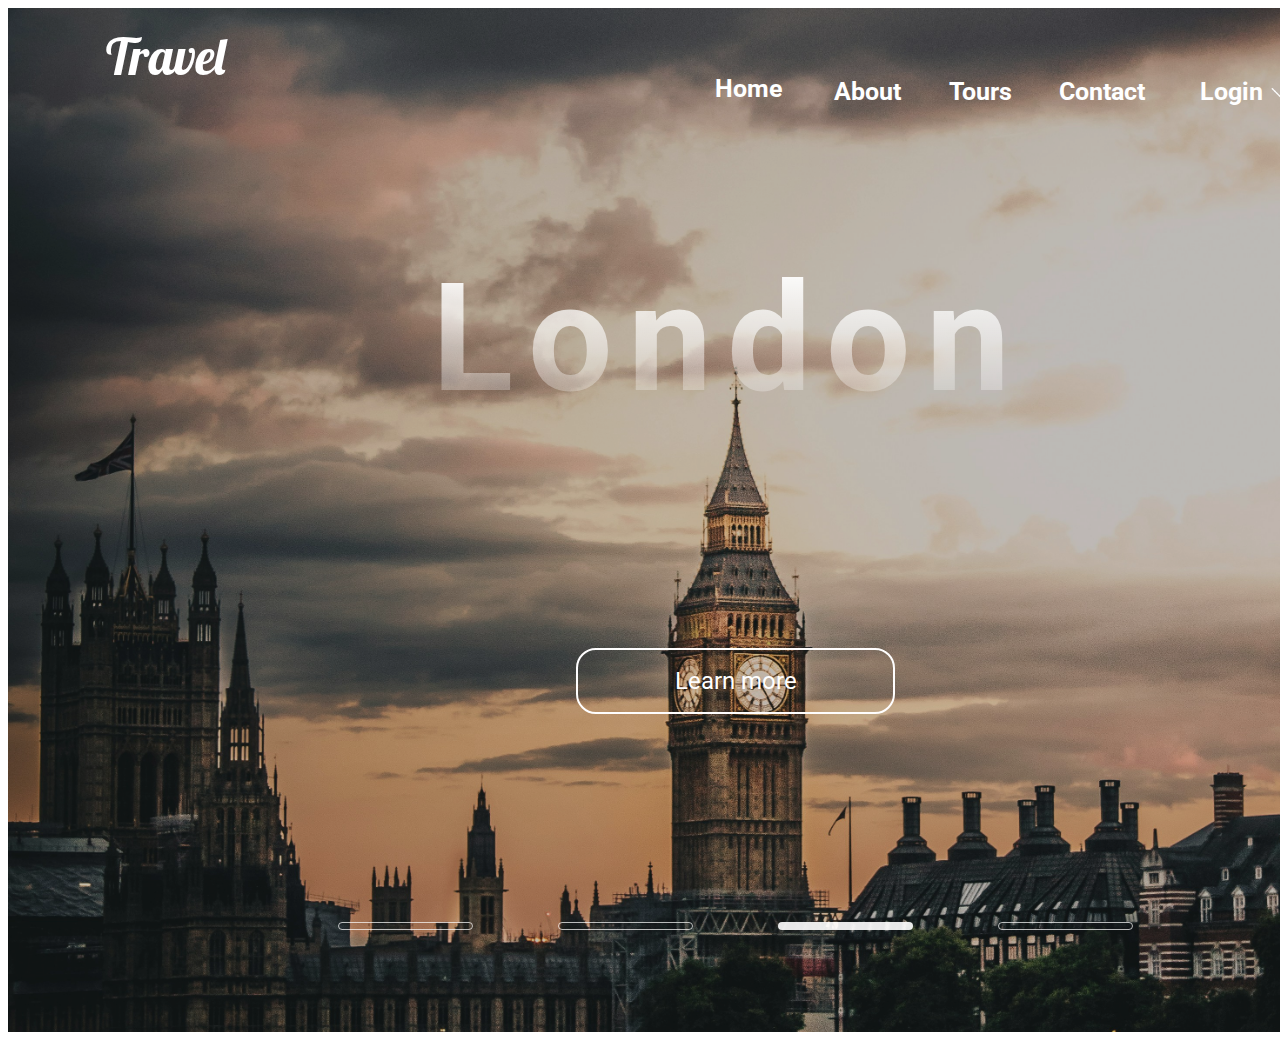
<file: Assignment - 2/london.html>
<!DOCTYPE html>
<html lang="en">

<head>
    <meta charset="UTF-8" />
    <meta name="viewport" content="width=device-width, initial-scale=1.0" />
    <title>London</title>
    <link rel="stylesheet" href="https://fonts.googleapis.com/css2?family=Roboto:wght@400;700&display=swap" />
    <link rel="stylesheet" href="https://fonts.googleapis.com/css2?family=Lobster:wght@400&display=swap" />
    <link rel="stylesheet" href="london.css" />
</head>

<body>
    <div class="main-container">
        <span class="travel">Travel<br /></span>
        <div class="frame">
            <span class="about">About </span><span class="contact">Contact</span
        ><span class="login">Login</span><span class="tours">Tours</span
        ><span class="home">Home </span>
            <div class="expand-arrow"></div>
        </div>
        <span class="london-1">London</span>
        <div class="slide-bar">
            <div class="rectangle"></div>
            <div class="rectangle-2"></div>
            <div class="rectangle-3"></div>
            <div class="rectangle-4"></div>
        </div>
        <div class="london-5"></div>
        <div class="rectangle-6"></div>
        <button class="button"></button><span class="learn-more">Learn more</span>
    </div>
    <!-- Generated by Codia AI - https://codia.ai/ -->
</body>

</html>
</file>
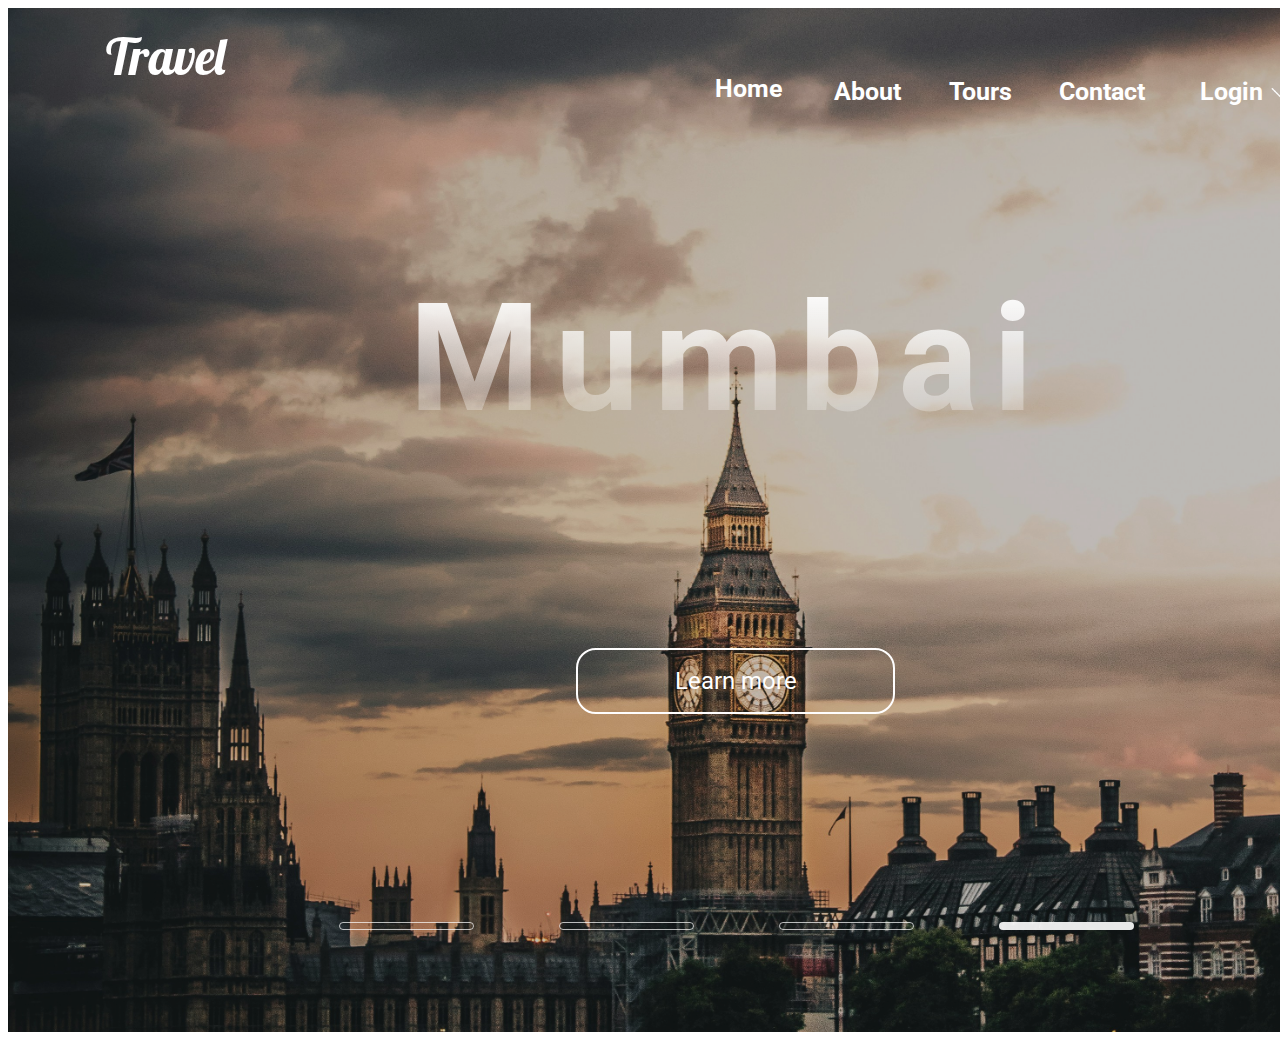
<file: Assignment - 2/mumbai.html>
<!DOCTYPE html>
<html lang="en">

<head>
    <meta charset="UTF-8" />
    <meta name="viewport" content="width=device-width, initial-scale=1.0" />
    <title>Mumbai</title>
    <link rel="stylesheet" href="https://fonts.googleapis.com/css2?family=Roboto:wght@400;700&display=swap" />
    <link rel="stylesheet" href="https://fonts.googleapis.com/css2?family=Lobster:wght@400&display=swap" />
    <link rel="stylesheet" href="mumbai.css" />
</head>

<body>
    <div class="main-container">
        <span class="travel">Travel<br /></span>
        <div class="frame">
            <span class="about">About </span><span class="contact">Contact</span
        ><span class="login">Login</span><span class="tours">Tours</span
        ><span class="home">Home </span>
            <div class="expand-arrow"></div>
        </div>
        <span class="mumbai-1">Mumbai</span>
        <div class="slide-bar">
            <div class="rectangle"></div>
            <div class="rectangle-2"></div>
            <div class="rectangle-3"></div>
            <div class="rectangle-4"></div>
        </div>
        <div class="mumbai-5"></div>
        <div class="rectangle-6"></div>
        <button class="rectangle-7"></button
      ><span class="learn-more">Learn more</span>
    </div>
    <!-- Generated by Codia AI - https://codia.ai/ -->
  </body>
</html>
</file>
<file: Assignment - 2/london.css>
:root {
    --default-font-family: -apple-system, BlinkMacSystemFont, "Segoe UI", Roboto, Ubuntu, "Helvetica Neue", Helvetica, Arial, "PingFang SC", "Hiragino Sans GB", "Microsoft Yahei UI", "Microsoft Yahei", "Source Han Sans CN", sans-serif;
}

.main-container {
    overflow: hidden;
}

.main-container,
.main-container * {
    box-sizing: border-box;
}

input,
select,
textarea,
button {
    outline: 0;
}

.main-container {
    position: relative;
    width: 1440px;
    height: 1024px;
    margin: 0 auto;
    font-size: 0px;
    background: #ffffff;
    overflow: hidden;
}

.travel {
    display: block;
    position: relative;
    height: 38px;
    margin: 30px 0 0 98px;
    color: #ffffff;
    font-family: Lobster, var(--default-font-family);
    font-size: 50px;
    font-weight: 400;
    line-height: 38px;
    text-align: left;
    white-space: nowrap;
    z-index: 10;
}

.frame {
    position: relative;
    width: 586px;
    height: 34px;
    margin: 1px 0 0 707px;
    z-index: 11;
}

.about {
    display: flex;
    align-items: flex-start;
    justify-content: flex-start;
    position: absolute;
    height: 29px;
    top: 0;
    left: 119px;
    color: #ffffff;
    font-family: Roboto, var(--default-font-family);
    font-size: 25px;
    font-weight: 700;
    line-height: 29px;
    text-align: left;
    white-space: nowrap;
    z-index: 13;
}

.contact {
    display: flex;
    align-items: flex-start;
    justify-content: flex-start;
    position: absolute;
    height: 29px;
    top: 0;
    left: 344px;
    color: #ffffff;
    font-family: Roboto, var(--default-font-family);
    font-size: 25px;
    font-weight: 700;
    line-height: 29px;
    text-align: left;
    white-space: nowrap;
    z-index: 14;
}

.login {
    display: flex;
    align-items: flex-start;
    justify-content: flex-start;
    position: absolute;
    height: 29px;
    top: 0;
    left: 485px;
    color: #ffffff;
    font-family: Roboto, var(--default-font-family);
    font-size: 25px;
    font-weight: 700;
    line-height: 29px;
    text-align: left;
    white-space: nowrap;
    z-index: 15;
}

.tours {
    display: flex;
    align-items: flex-start;
    justify-content: flex-start;
    position: absolute;
    height: 29px;
    top: 0;
    left: 234px;
    color: #ffffff;
    font-family: Roboto, var(--default-font-family);
    font-size: 25px;
    font-weight: 700;
    line-height: 29px;
    text-align: left;
    white-space: nowrap;
    z-index: 16;
}

.home {
    display: flex;
    align-items: flex-start;
    justify-content: flex-start;
    position: absolute;
    height: 23px;
    top: 0;
    left: 0;
    color: #ffffff;
    font-family: Roboto, var(--default-font-family);
    font-size: 25px;
    font-weight: 700;
    line-height: 23px;
    text-align: left;
    white-space: nowrap;
    z-index: 17;
}

.expand-arrow {
    position: absolute;
    width: 32px;
    height: 32px;
    top: 2px;
    left: 554px;
    background: url(icons8-expand-arrow-50.png) no-repeat center;
    background-size: contain;
    z-index: 12;
}

.london-1 {
    display: flex;
    align-items: flex-start;
    justify-content: center;
    position: relative;
    width: 752px;
    height: 176px;
    margin: 153px 0 0 344px;
    font-family: Roboto, var(--default-font-family);
    font-size: 150px;
    font-weight: 700;
    line-height: 150px;
    text-align: center;
    white-space: nowrap;
    letter-spacing: 15px;
    background: linear-gradient(180deg, #ffffff, rgba(255, 255, 255, 0));
    z-index: 2;
    -webkit-background-clip: text;
    -webkit-text-fill-color: transparent;
}

.slide-bar {
    position: relative;
    width: 794.98px;
    height: 7.9px;
    margin: 482px 0 0 330px;
    z-index: 5;
}

.rectangle {
    position: absolute;
    width: 134.98px;
    height: 7.9px;
    top: 0;
    left: 660px;
    border: 1.5px solid rgba(255, 255, 255, 0.7);
    z-index: 6;
    border-radius: 24.27px;
}

.rectangle-2 {
    position: absolute;
    width: 134.98px;
    height: 7.9px;
    top: 0;
    left: 440px;
    background: rgba(255, 255, 255, 0.9);
    z-index: 7;
    border-radius: 24.27px;
}

.rectangle-3 {
    position: absolute;
    width: 134.98px;
    height: 7.9px;
    top: 0;
    left: 219.88px;
    border: 1.5px solid rgba(255, 255, 255, 0.7);
    z-index: 8;
    border-radius: 24.27px;
}

.rectangle-4 {
    position: absolute;
    width: 134.98px;
    height: 7.9px;
    top: 0;
    left: 0;
    border: 1.5px solid rgba(255, 255, 255, 0.7);
    z-index: 9;
    border-radius: 24.27px;
}

.london-5 {
    position: absolute;
    width: 1440px;
    height: 1024px;
    top: 0;
    left: 50%;
    background: url(london.jpg) no-repeat center;
    background-size: cover;
    transform: translate(-50%, 0);
}

.rectangle-6 {
    position: absolute;
    width: 1440px;
    height: 1024px;
    top: 0;
    left: 0;
    background: #000000;
    opacity: 0.2;
    z-index: 1;
}

.button {
    position: absolute;
    width: 319px;
    height: 66px;
    top: 640px;
    left: 50%;
    cursor: pointer;
    background: transparent;
    border: 2px solid #fffefe;
    transform: translate(-47.65%, 0);
    z-index: 3;
    border-radius: 20px;
}

.learn-more {
    display: flex;
    align-items: center;
    justify-content: center;
    position: absolute;
    width: 210px;
    height: 42.53px;
    top: 652px;
    left: 623px;
    color: #ffffff;
    font-family: Roboto, var(--default-font-family);
    font-size: 24px;
    font-weight: 400;
    line-height: 36px;
    text-align: center;
    white-space: nowrap;
    z-index: 4;
}
</file>
<file: Assignment - 2/mumbai.css>
:root {
    --default-font-family: -apple-system, BlinkMacSystemFont, "Segoe UI", Roboto, Ubuntu, "Helvetica Neue", Helvetica, Arial, "PingFang SC", "Hiragino Sans GB", "Microsoft Yahei UI", "Microsoft Yahei", "Source Han Sans CN", sans-serif;
}

.main-container {
    overflow: hidden;
}

.main-container,
.main-container * {
    box-sizing: border-box;
}

input,
select,
textarea,
button {
    outline: 0;
}

.main-container {
    position: relative;
    width: 1440px;
    height: 1024px;
    margin: 0 auto;
    font-size: 0px;
    background: #ffffff;
    overflow: hidden;
}

.travel {
    display: block;
    position: relative;
    height: 38px;
    margin: 30px 0 0 98px;
    color: #ffffff;
    font-family: Lobster, var(--default-font-family);
    font-size: 50px;
    font-weight: 400;
    line-height: 38px;
    text-align: left;
    white-space: nowrap;
    z-index: 9;
}

.frame {
    position: relative;
    width: 586px;
    height: 34px;
    margin: 1px 0 0 707px;
    z-index: 11;
}

.about {
    display: flex;
    align-items: flex-start;
    justify-content: flex-start;
    position: absolute;
    height: 29px;
    top: 0;
    left: 119px;
    color: #ffffff;
    font-family: Roboto, var(--default-font-family);
    font-size: 25px;
    font-weight: 700;
    line-height: 29px;
    text-align: left;
    white-space: nowrap;
    z-index: 13;
}

.contact {
    display: flex;
    align-items: flex-start;
    justify-content: flex-start;
    position: absolute;
    height: 29px;
    top: 0;
    left: 344px;
    color: #ffffff;
    font-family: Roboto, var(--default-font-family);
    font-size: 25px;
    font-weight: 700;
    line-height: 29px;
    text-align: left;
    white-space: nowrap;
    z-index: 14;
}

.login {
    display: flex;
    align-items: flex-start;
    justify-content: flex-start;
    position: absolute;
    height: 29px;
    top: 0;
    left: 485px;
    color: #ffffff;
    font-family: Roboto, var(--default-font-family);
    font-size: 25px;
    font-weight: 700;
    line-height: 29px;
    text-align: left;
    white-space: nowrap;
    z-index: 15;
}

.tours {
    display: flex;
    align-items: flex-start;
    justify-content: flex-start;
    position: absolute;
    height: 29px;
    top: 0;
    left: 234px;
    color: #ffffff;
    font-family: Roboto, var(--default-font-family);
    font-size: 25px;
    font-weight: 700;
    line-height: 29px;
    text-align: left;
    white-space: nowrap;
    z-index: 16;
}

.home {
    display: flex;
    align-items: flex-start;
    justify-content: flex-start;
    position: absolute;
    height: 23px;
    top: 0;
    left: 0;
    color: #ffffff;
    font-family: Roboto, var(--default-font-family);
    font-size: 25px;
    font-weight: 700;
    line-height: 23px;
    text-align: left;
    white-space: nowrap;
    z-index: 17;
}

.expand-arrow {
    position: absolute;
    width: 32px;
    height: 32px;
    top: 2px;
    left: 554px;
    background: url(icons8-expand-arrow-50.png) no-repeat center;
    background-size: contain;
    z-index: 12;
}

.mumbai-1 {
    display: flex;
    align-items: flex-start;
    justify-content: center;
    position: relative;
    width: 752px;
    height: 176px;
    margin: 173px 0 0 344px;
    font-family: Roboto, var(--default-font-family);
    font-size: 150px;
    font-weight: 700;
    line-height: 150px;
    text-align: center;
    white-space: nowrap;
    letter-spacing: 15px;
    background: linear-gradient(180deg, #ffffff, rgba(255, 255, 255, 0));
    z-index: 10;
    -webkit-background-clip: text;
    -webkit-text-fill-color: transparent;
}

.slide-bar {
    position: relative;
    width: 794.98px;
    height: 7.9px;
    margin: 462px 0 0 331px;
    z-index: 4;
}

.rectangle {
    position: absolute;
    width: 134.98px;
    height: 7.9px;
    top: 0;
    left: 660px;
    background: rgba(255, 255, 255, 0.9);
    z-index: 5;
    border-radius: 24.27px;
}

.rectangle-2 {
    position: absolute;
    width: 134.98px;
    height: 7.9px;
    top: 0;
    left: 440px;
    border: 1.5px solid rgba(255, 255, 255, 0.7);
    z-index: 6;
    border-radius: 24.27px;
}

.rectangle-3 {
    position: absolute;
    width: 134.98px;
    height: 7.9px;
    top: 0;
    left: 219.88px;
    border: 1.5px solid rgba(255, 255, 255, 0.7);
    z-index: 7;
    border-radius: 24.27px;
}

.rectangle-4 {
    position: absolute;
    width: 134.98px;
    height: 7.9px;
    top: 0;
    left: 0;
    border: 1.5px solid rgba(255, 255, 255, 0.7);
    z-index: 8;
    border-radius: 24.27px;
}

.mumbai-5 {
    position: absolute;
    width: 1440px;
    height: 1024px;
    top: 0;
    left: 50%;
    background: url(london.jpg) no-repeat center;
    background-size: cover;
    transform: translate(-50%, 0);
}

.rectangle-6 {
    position: absolute;
    width: 1440px;
    height: 1024px;
    top: 0;
    left: 0;
    background: #000000;
    opacity: 0.2;
    z-index: 1;
}

.rectangle-7 {
    position: absolute;
    width: 319px;
    height: 66px;
    top: 640px;
    left: 50%;
    cursor: pointer;
    background: transparent;
    border: 2px solid #fffefe;
    transform: translate(-47.65%, 0);
    z-index: 2;
    border-radius: 20px;
}

.learn-more {
    display: flex;
    align-items: center;
    justify-content: center;
    position: absolute;
    width: 210px;
    height: 42.53px;
    top: 652px;
    left: 623px;
    color: #ffffff;
    font-family: Roboto, var(--default-font-family);
    font-size: 24px;
    font-weight: 400;
    line-height: 36px;
    text-align: center;
    white-space: nowrap;
    z-index: 3;
}
</file>
